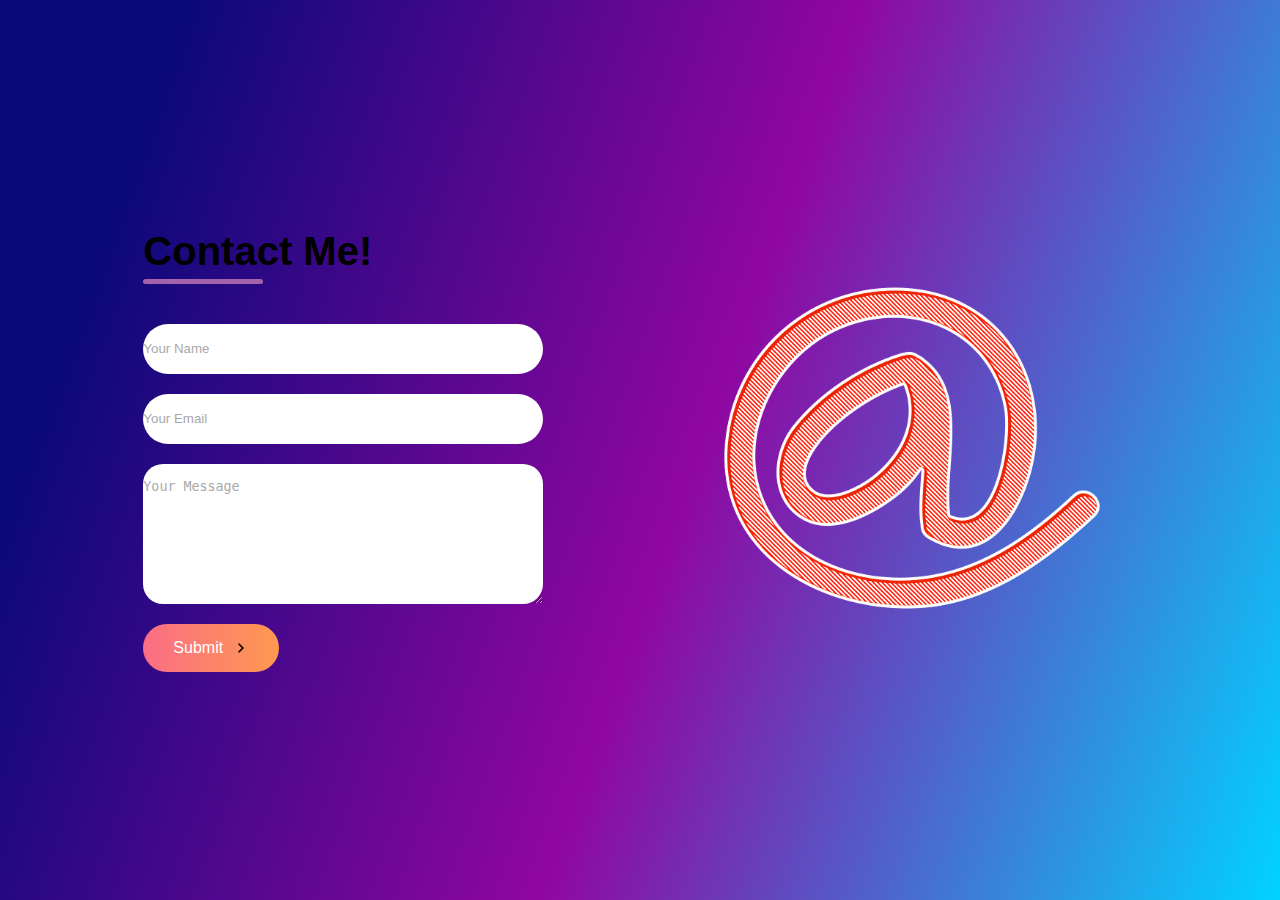
<file: contact.html>
<!DOCTYPE html>
<html lang="en">
<head>
    <meta charset="UTF-8">
    <meta http-equiv="X-UA-Compatible" content="IE=edge">
    <meta name="viewport" content="width=device-width, initial-scale=1.0">
    <link rel="stylesheet" href="contact.css">
    <title>Document</title>
</head>
<body>
    <div class="contact__container">
        <form action="https://api.web3forms.com/submit" method="POST" class="contact__left">
            <div class="contact-left__title">
                <h2>Contact Me!</h2>
                <hr>
            </div>
            <input type="hidden" name="access_key" value="aa68efc3-0036-4370-be61-d7988a6d30c0">
            <input type="text" name="name" placeholder="Your Name" class="contact__inputs" required>
            <input type="email" name="email" placeholder="Your Email" class="contact__inputs" required>
            <textarea name="message" placeholder="Your Message" class="contact__inputs" required></textarea>
            <button type="submit">Submit <img src="right-arrow_10024955.png " width="16px" alt=""></button>
        </form>
        <div class="contact__right">
      <img src="transparent-arroba-hand-drawn-symbol-icon-arroba-icon-hand-dra-5ff099afc686b3.5527868516096035038132.png" width="450px" alt="">
        </div>
    </div>
</body>
</html>
</file>
<file: contact.css>
:root{
    --primary-color: rgb(85, 6, 159);
    --dark-prim-color: rgb(0, 0, 0); 
    --size-4xl:4rem;
    --size-2xl:3rem;
    --size-xl:2.7rem;
    --size-lg:2.5rem;
    --size-md:2.2rem;
    --size-sm:2rem;
    --size-exs:1.5rem;
   
}
*{
    padding: 0;
    margin: 0;
    box-sizing: border-box;
}
body{
    font-family: Arial, Helvetica, sans-serif;
    /* background: linear-gradient(109.6deg, rgb(9, 9, 121) 11.2%, rgb(144, 6, 161) 53.7%, rgb(0, 212, 255) 100.2%); */
    background: linear-gradient(#ffdad5,#fff7f9);
    background: linear-gradient(109.6deg, rgb(9, 9, 121) 11.2%, rgb(144, 6, 161) 53.7%, rgb(0, 212, 255) 100.2%);
    

}
.contact__container{
    height: 100vh;
    display: flex;
    align-items: center;
    justify-content: space-evenly;
}
.contact__left{
    display: flex;
    flex-direction: column;
    align-items: start;
    gap: 20px;
}
.contact-left__title h2{
    font-weight: 600;
    color: var(--dark-prim-color);
    font-size: 40px;
    margin-bottom: 5px;
}
.contact-left__title hr{
    border: none;
    width: 120px;
    height: 5px;
    background-color: #a363aa;
    border-radius: 10px;
    margin-bottom: 20px;
}
.contact__inputs{
    width: 400px;
    height: 50px;
    border: none;
    outline: none;
    padding-left: 500;
    font-weight: 500;
    color: #666;
    border-radius: 50px;
}
.contact__inputs input{
    display: flex;
}
.contact__left textarea{
    height: 140px;
    padding-top: 15px;
    border-radius: 20px;
}
.contact__inputs:focus{
    border: 2px solid var(--primary-color);
}
.contact__inputs::placeholder{
    color: #a9a9a9;
    margin-right: 10px;
}
.contact__left button{
    display: flex;
    align-items: center;
    padding: 15px 30px;
    font-size: 16px;
    color: #fff;
    gap: 10px;
    border: none;
    border-radius: 50px;
    background: linear-gradient(270deg,#ff994f,#fa6d86);
    cursor: pointer;
}
@media (max-width:800px){

 .contact__inputs{
    width: 80vw;
}
.contact__right{
    display: none;
}
}
</file>
